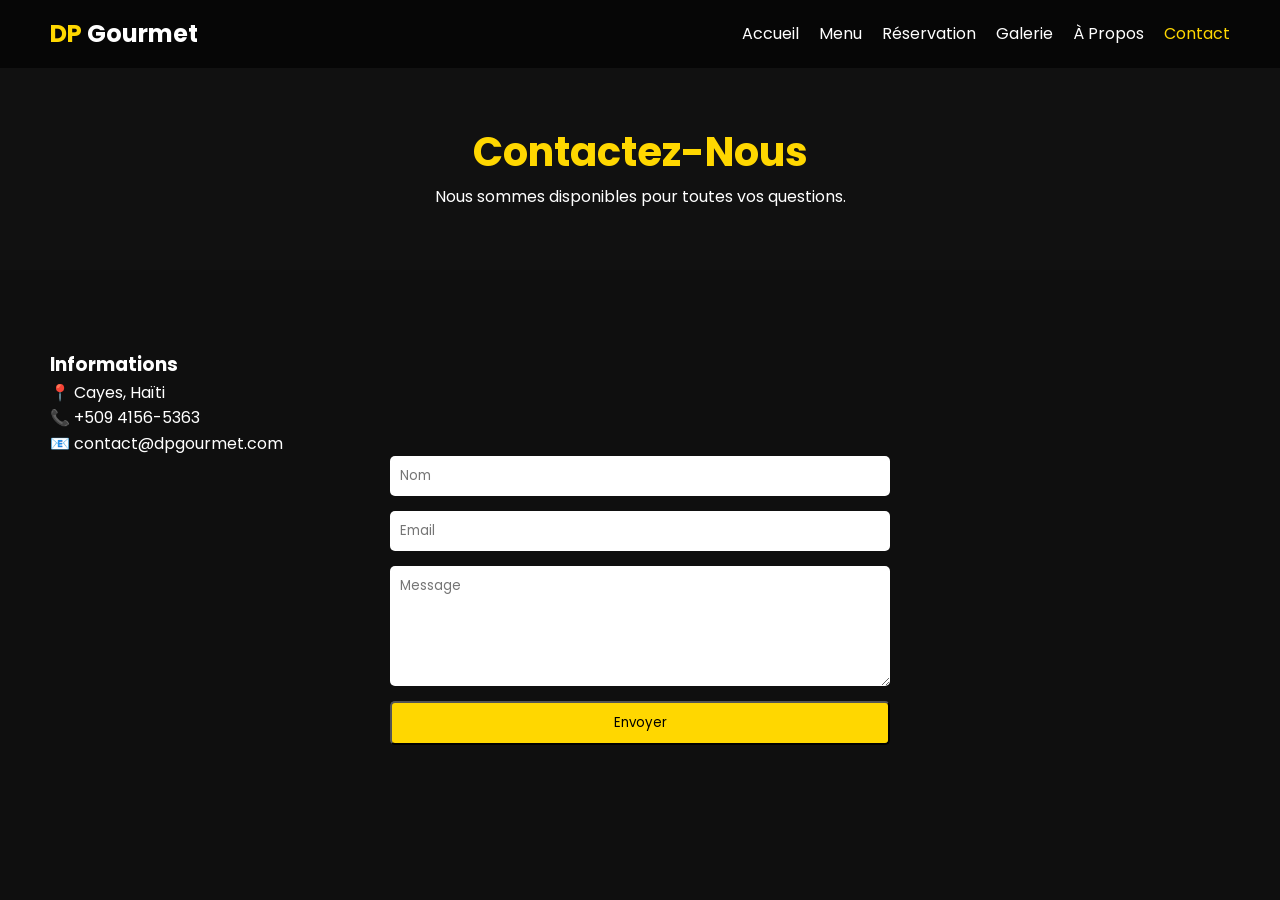
<file: contact.html>
<!DOCTYPE html>
<html lang="fr">

<head>
<meta charset="UTF-8">
<meta name="viewport" content="width=device-width, initial-scale=1.0">

<title>Contact - DP Gourmet</title>

<link rel="stylesheet" href="CSS/style.css">

<link href="https://fonts.googleapis.com/css2?

family=Poppins:wght@300;500;600;700&display=swap" rel="stylesheet">
</head>

<body>

<header class="header">
    <nav class="navbar">
        <h2 class="logo">DP <span>Gourmet</span></h2>

        <ul class="nav-menu">
            <li><a href="index.html">Accueil</a></li> 
            <li><a href="menu.html">Menu</a></li>
            <li><a href="reservation.html">Réservation</a></li>

            <li><a href="gallery.html">Galerie</a></li>
            <li><a href="about.html">À Propos</a></li>
            <li><a href="contact.html" class="active">Contact</a></li>
        </ul>
    </nav>
</header>

<section class="page-hero">
    <h1>Contactez-Nous</h1>
    <p>Nous sommes disponibles pour toutes vos questions.</p>
</section>

<section class="section contact-section">

    <div class="contact-container">

        <div class="contact-info">

            <h3>Informations</h3>

            <p>📍 Cayes, Haïti</p>
            <p>📞 +509 4156-5363</p>
            <p>📧 contact@dpgourmet.com</p>

        </div>

        <form class="form">

            <input type="text" placeholder="Nom" required>

            <input type="email" placeholder="Email" required>

            <textarea placeholder="Message"></textarea>

            <button class="btn">Envoyer</button>

        </form>

    </div>

</section>



<script src="js/script.js"></script>

</body>
</html>
</file>
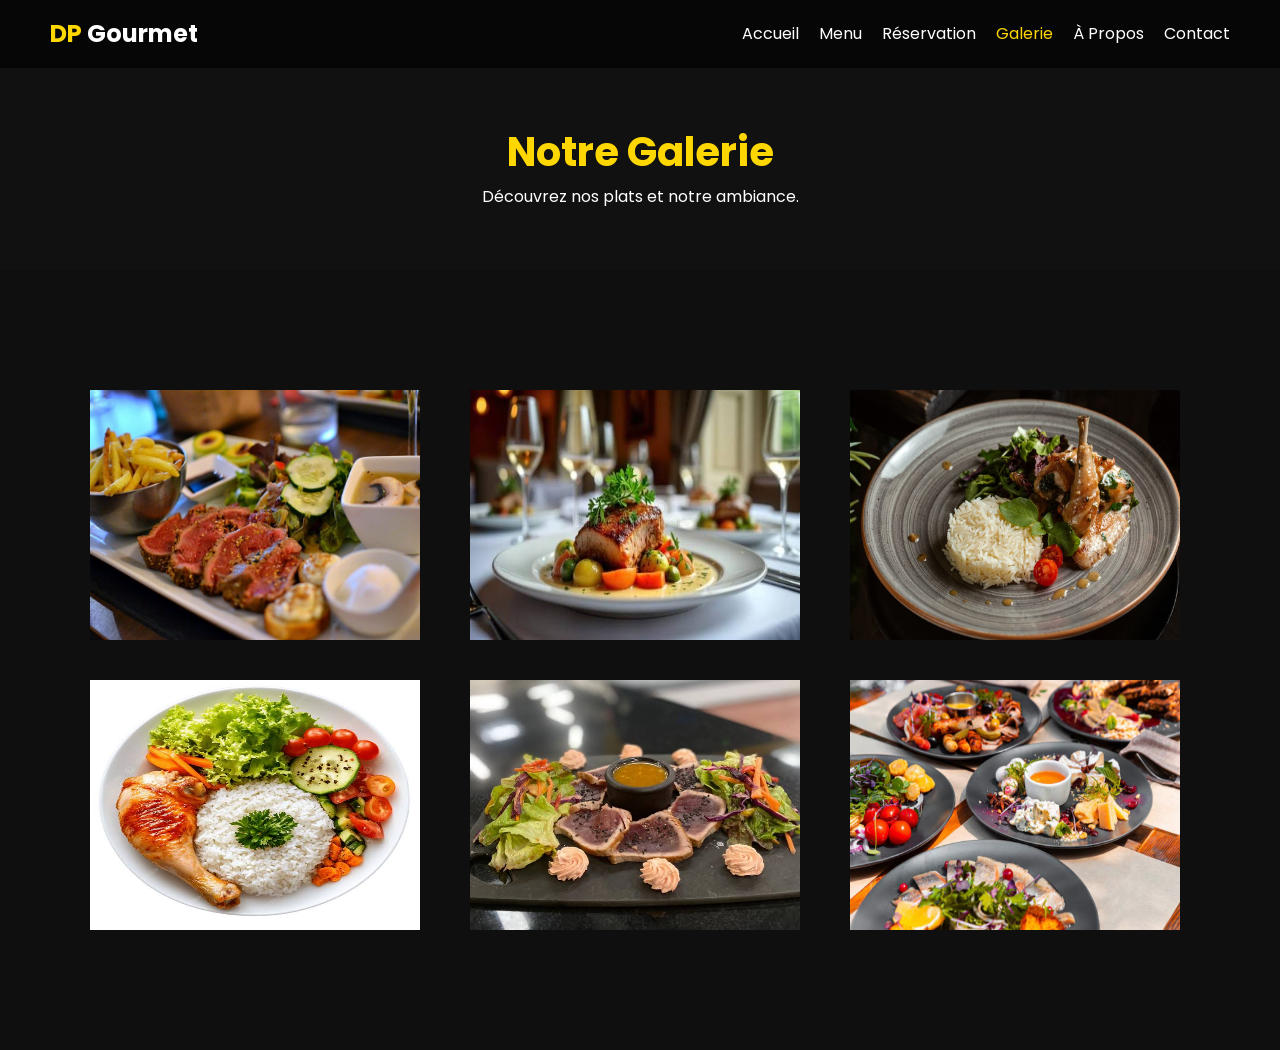
<file: gallery.html>
<!DOCTYPE html>
<html lang="fr">

<head>
<meta charset="UTF-8">
<meta name="viewport" content="width=device-width, initial-scale=1.0">


<title>Galerie - DP Gourmet</title>

<link rel="stylesheet" href="CSS/style.css">

<link href="https://fonts.googleapis.com/css2?family=Poppins:wght@300;500;600;700&display=swap" rel="stylesheet">
</head>

<body>

<header class="header">
    <nav class="navbar">
        <h2 class="logo">DP <span>Gourmet</span></h2>

        <ul class="nav-menu">
            <li><a href="index.html">Accueil</a></li>
            <li><a href="menu.html">Menu</a></li>
            <li><a href="reservation.html">Réservation</a></li>
            <li><a href="gallery.html" class="active">Galerie</a></li>
              <li><a href="about.html">À Propos</a></li>
            <li><a href="contact.html">Contact</a></li>
        </ul>
    </nav>
</header>

<section class="page-hero">
    <h1>Notre Galerie</h1>
    <p>Découvrez nos plats et notre ambiance.</p>
</section>

<section class="section grid">

    <img src="images/1.JPG" width="330" height="250" class="gallery-img">

    <img src="images/2.JPG" width="330" height="250" class="gallery-img">

    <img src="images/3.JPG" width="330" height="250" class="gallery-img">

    <img src="images/4.JPG" width="330" height="250" class="gallery-img">

    <img src="images/5.JPG" width="330" height="250" class="gallery-img">

    <img src="images/6.PNG" width="330" height="250" class="gallery-img">

</section>


<script src="js/script.js"></script>

</body>
</html>
</file>
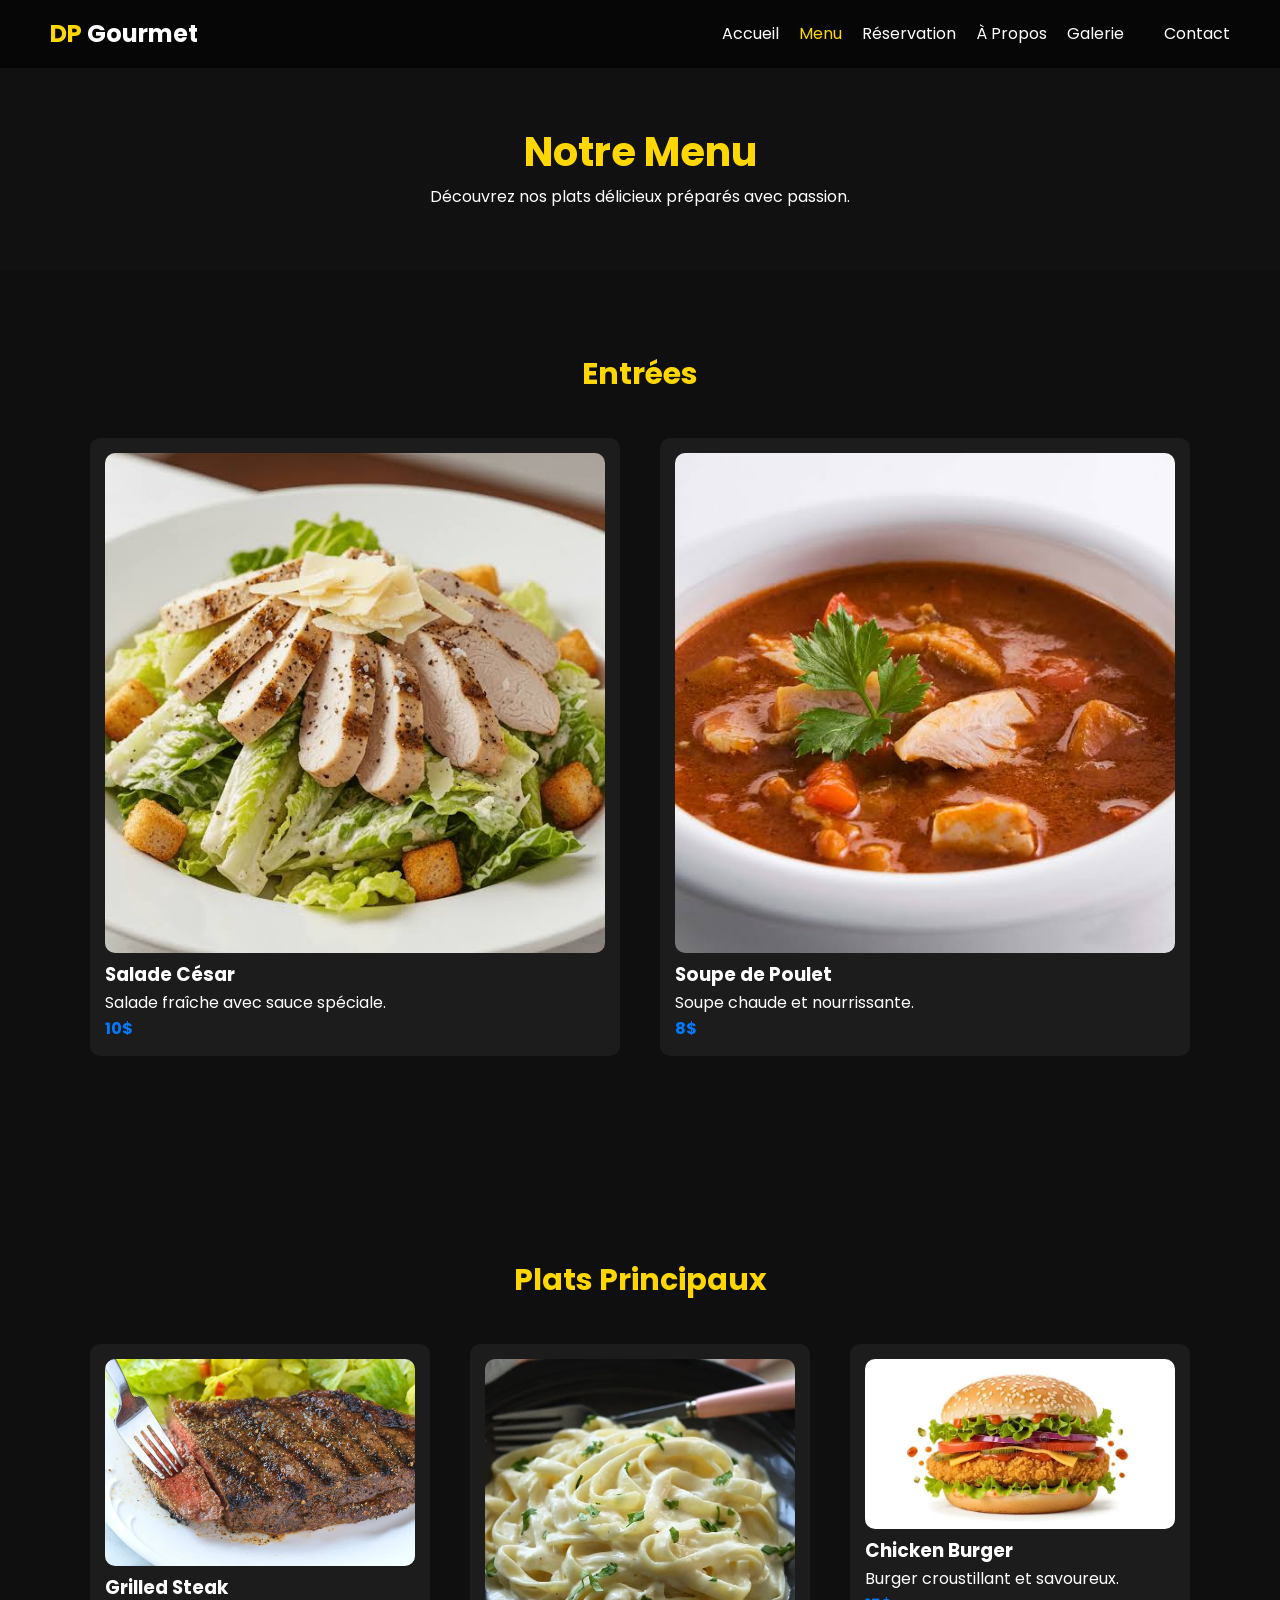
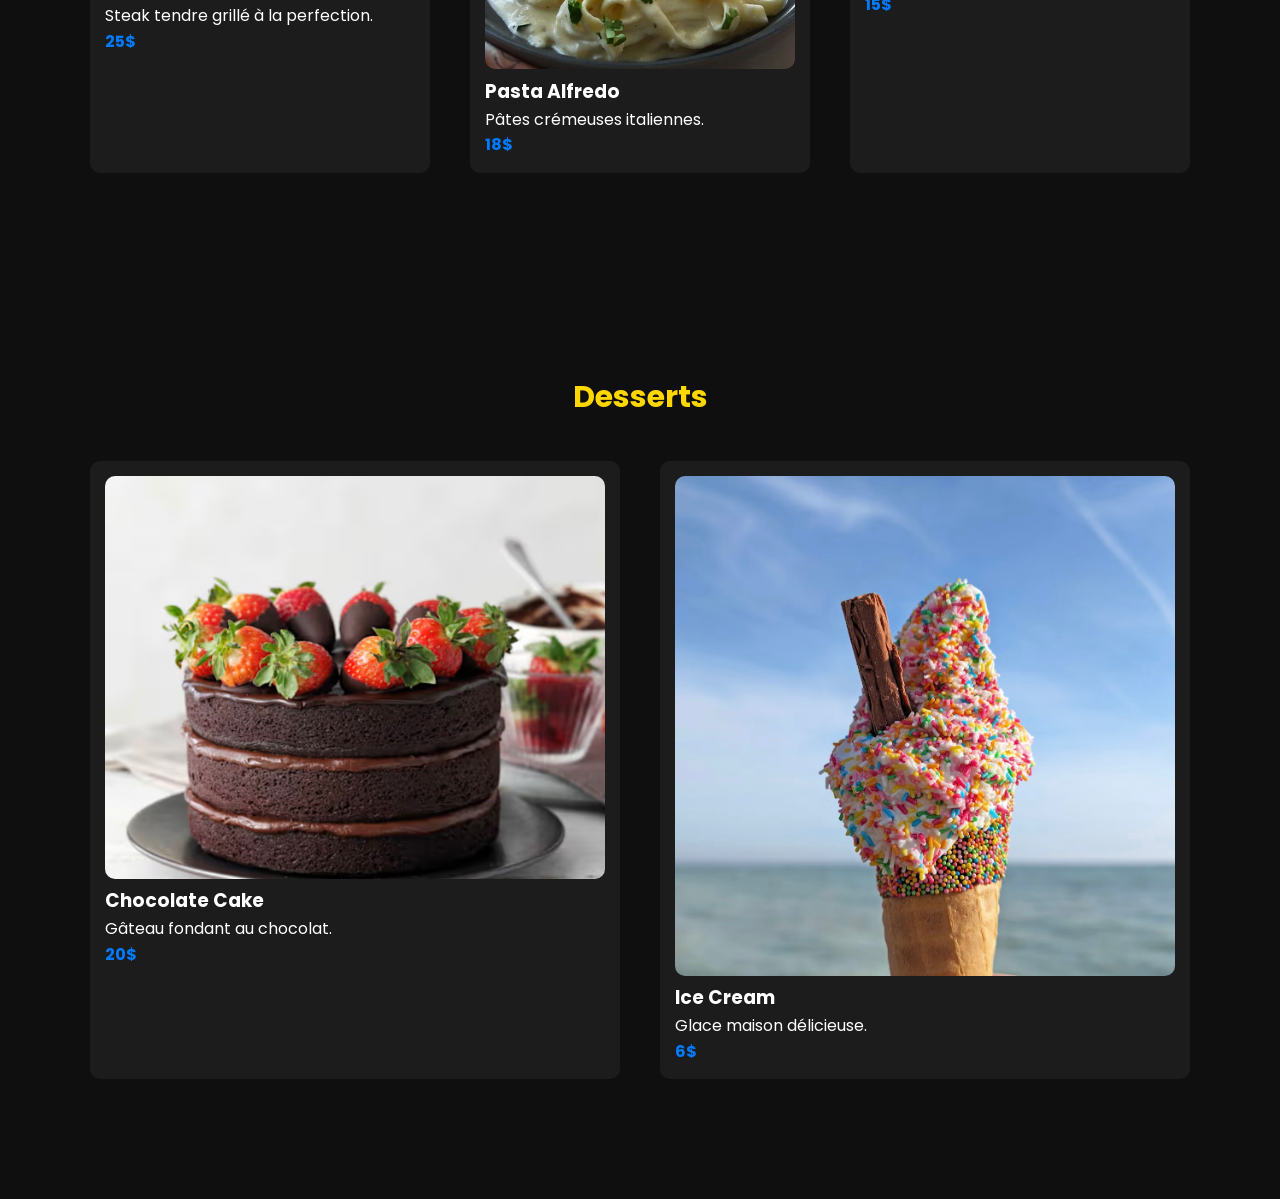
<file: menu.html>
<!DOCTYPE html>
<html lang="fr">

<head>
<meta charset="UTF-8">
<meta name="viewport" content="width=device-width, initial-scale=1.0">

<title>Menu - DP Gourmet</title>

<link rel="stylesheet" href="CSS/style.css">

<link href="https://fonts.googleapis.com/css2?family=Poppins:wght@300;400;500;600;700&display=swap" rel="stylesheet">
</head>

<body>

 
<header class="header">
    <nav class="navbar">

        <h2 class="logo">DP <span>Gourmet</span></h2>

        <ul class="nav-menu">
            <li><a href="index.html">Accueil</a></li>
            <li><a href="menu.html" class="active">Menu</a></li>
            <li><a href="reservation.html">Réservation</a></li>
            <li><a href="about.html">À Propos</a></li>
            <li><a href="gallery.html">Galerie</

a></li>
            <li><a href="contact.html">Contact</a></li>
        </ul>

    </nav>
</header>

 
<section class="page-hero">

    <h1>Notre Menu</h1>

    <p>Découvrez nos plats délicieux préparés avec passion.</p>

</section>

 

<section class="section menu-page">

    <h2 class="title">Entrées</h2>

    <div class="grid">

        <div class="card">
            <img src="images/Salade.JPG" alt="">
            <h3>Salade César</h3>
            <p>Salade fraîche avec sauce spéciale.</p>
            <span class="price">10$</span>
        </div>

        <div class="card">
            <img src="images/soup.JPG" alt="">
            <h3>Soupe de Poulet</h3>
            <p>Soupe chaude et nourrissante.</p>
            <span class="price">8$</span>

        </div>

    </div>

</section>

<section class="section menu-page">

    <h2 class="title">Plats Principaux</h2>

    <div class="grid">

        <div class="card">
            <img src="images/steak.JPG" alt="">
            <h3>Grilled Steak</h3>
            <p>Steak tendre grillé à la perfection.</p>
           <span class="price">25$</span>
        </div>

        <div class="card">
            <img src="images/pasta.WEBP" alt="">
            <h3>Pasta Alfredo</h3>
            <p>Pâtes crémeuses italiennes.</p>
            <span class="price">18$</span>
        </div>

        <div class="card">
            <img src="images/Burger.JPG" alt="">
            <h3>Chicken Burger</h3>
            <p>Burger croustillant et savoureux.</p>
            <span class="price">15$</span>
        </div>

    </div>

</section>

<section class="section menu-page">

    <h2 class="title">Desserts</h2>

    <div class="grid">

        <div class="card">
            <img src="images/cake.PNG" alt="">
            <h3>Chocolate Cake</h3>
            <p>Gâteau fondant au chocolat.</p>
            <span class="price">20$</span>
        </div>

        <div class="card">
            <img src="images/icecream.PNG" alt="">
            <h3>Ice Cream</h3>
            <p>Glace maison délicieuse.</p>
            <span class="price">6$</span>
        </div>


    </div>

</section>




<script src="js/script.js"></script>

</body>
</html>
</file>
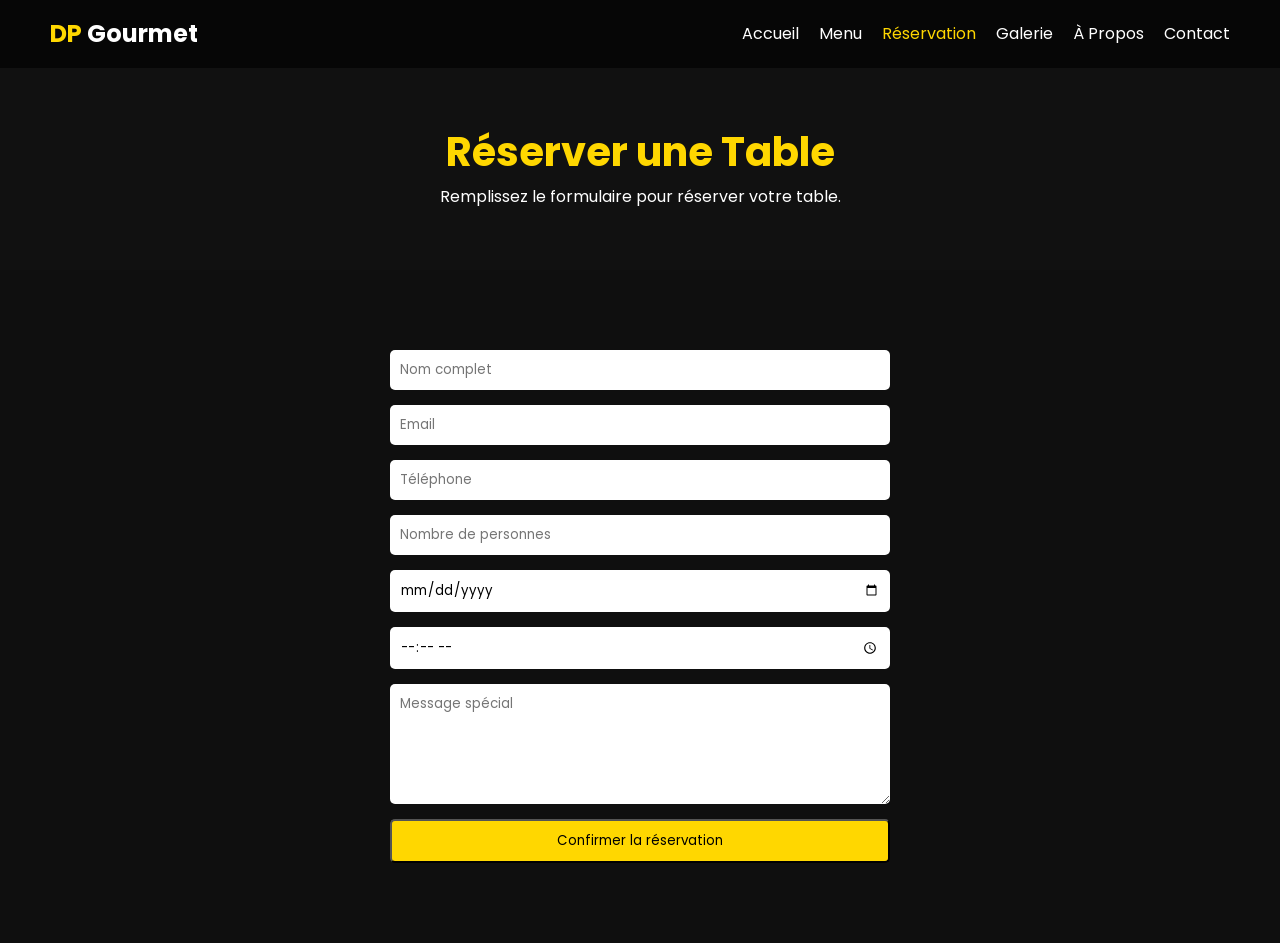
<file: reservation.html>
<!DOCTYPE html>
<html lang="fr">

<head>
<meta charset="UTF-8">
<meta name="viewport" content="width=device-width, initial-scale=1.0">

<title>Réservation - DP Gourmet</title>

<link rel="stylesheet" href="CSS/style.css">

<link href="https://fonts.googleapis.com/css2?family=Poppins:wght@300;400;500;600;700&display=swap" rel="stylesheet">
</head>

<body>

<header class="header">
    <nav class="navbar">
        <h2 class="logo">DP <span>Gourmet</span></h2>

        <ul class="nav-menu">
            <li><a href="index.html">Accueil</a></li>
            <li><a href="menu.html">Menu</a></li>
            <li><a href="reservation.html" class="active">Réservation</a></li>
            <li><a href="gallery.html">Galerie</a></li>
              <li><a href="about.html">À Propos</a></li>
            <li><a href="contact.html">Contact</a></li>
        </ul>
    </nav>
</header>


<section class="page-hero">
    <h1>Réserver une Table</h1>
    <p>Remplissez le formulaire pour réserver votre table.</p>
</section>

<section class="section form-section">

    <form class="form">

        <input type="text" placeholder="Nom complet" required>

        <input type="email" placeholder="Email" required>

        <input type="tel" placeholder="Téléphone" required>

        <input type="number" 

placeholder="Nombre de personnes" required>

        <input type="date" required>

        <input type="time" required>

        <textarea placeholder="Message spécial"></textarea>

        <button type="submit" class="btn">Confirmer la réservation</button>

    </form>

</section>



<script src="js/script.js"></script>

</body>
</html>
</file>
<file: CSS/style.css>
* {
margin: 0;
padding: 0;
box-sizing: border-box;
font-family: 'Poppins', sans-serif;
}

body {
background: #0f0f0f;
color: white;
line-height: 1.6;
}


.header {
position: fixed;
top: 0;
width: 100%;
z-index: 1000;
background: rgba(0,0,0,0.6);

backdrop-filter: blur(10px);
}

.navbar {
display: flex;
justify-content: space-between;
align-items: center;
padding: 15px 50px;
}

.logo {
color: gold;
font-size: 24px;
}

.logo span {
color: white;
}

.nav-menu {
display: flex;

gap: 20px;
list-style: none;
}

.nav-menu a {
color: white;
text-decoration: none;
transition: 0.3s;
}

.nav-menu a:hover,
.nav-menu a.active {
color: gold;
}


.hero {
height: 100vh;
background: url('../images/Restaurant.JPG') center/cover no-repeat;

display: flex;
align-items: center;
justify-content: center;
position: relative;
text-align: center;
padding: 20px;
}

.hero-overlay {
position: absolute;
width: 100%;
height: 100%;
background: rgba(0,0,0,0.6);
top: 0;
left: 0;
}

.hero-content {
position: relative;
z-index: 2;
}


.hero h1 {
font-size: 50px;
margin-bottom: 10px;
}

.hero p {
margin-bottom: 20px;
color: #ddd;
}


.btn {
display: inline-block;
padding: 10px 20px;
background: gold;
color: black;
border-radius: 5px;
text-decoration: none;
transition: 0.3s;

}

.btn:hover {
transform: scale(1.05);
}

.btn-outline {
background: transparent;
border: 2px solid gold;
color: gold;
}



.section {
padding: 80px 50px;
}

.title {
text-align: center;
margin-bottom: 40px;

font-size: 30px;
color: gold;
}

 

.grid {
display: grid;
grid-template-columns: repeat(auto-fit, minmax(300px, 1fr));
gap: 40px;
margin: 40px;
}

.card {
background: #1c1c1c;
padding: 15px;
border-radius: 10px;
transition: 0.3s;
}


.card:hover {

transform: translateY(-10px);
}

.card img {
width: 100%;
border-radius: 10px;
}

 
.container {
display: flex;
gap: 20px;
align-items: center;
flex-wrap: wrap;
width: 1200px;
margin: 0 auto; 
}

.container img {
width: 100%;
max-width: 400px;
border-radius: 10px;

}

 
.page-hero {
padding: 120px 20px 60px;
text-align: center;
background: #111;
}

.page-hero h1 {
color: gold;
font-size: 40px;
}

 
.form {
display: flex;
flex-direction: column;
gap: 15px;

max-width: 500px;
margin: auto;
}

.form input,
.form textarea {
padding: 10px;
border: none;
border-radius: 5px;
outline: none;
}

.form textarea {
min-height: 120px;
}

 
footer {
text-align: center;
padding: 20px;

background: black;
margin-top: 50px;
}

.price {
color: #007bff;
font-weight: bold;
}


@media (max-width: 768px) {

.hero h1 {
font-size: 30px;
}

.nav-menu {
display: block;
}


.container {
flex-direction: column;
}


}
</file>
